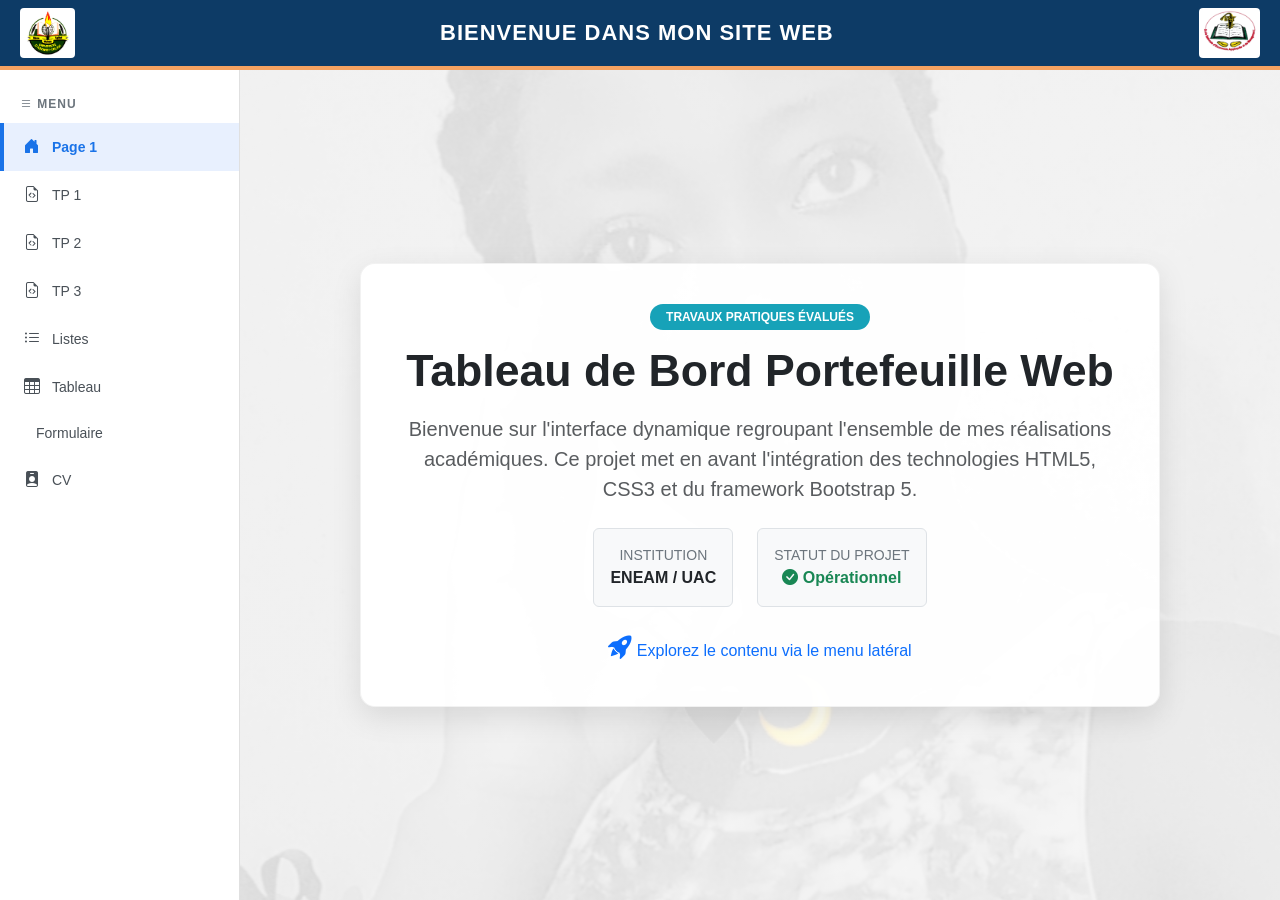
<file: index.html>
<!DOCTYPE html>
<html lang="fr">
<head>
    <meta charset="UTF-8">
    <meta name="viewport" content="width=device-width, initial-scale=1.0">
    <title>Mon Portail Web - UAC / ENEAM</title>
    <link href="https://cdn.jsdelivr.net/npm/bootstrap@5.3.0/dist/css/bootstrap.min.css" rel="stylesheet">
    <link href="https://cdn.jsdelivr.net/npm/bootstrap-icons@1.10.0/font/bootstrap-icons.css" rel="stylesheet">
    <style>
        body {
            background-color: #f4f6f9;
            font-family: 'Segoe UI', Tahoma, Geneva, Verdana, sans-serif;
            overflow: hidden; /* Évite le double défilement de la page */
            height: 100vh;
        }

        /* Barre supérieure (Header) */
        .top-header {
            background-color: #0d3b66; /* Bleu foncé de l'ENEAM/UAC */
            color: white;
            padding: 10px 20px;
            border-bottom: 4px solid #f4a261; /* Ligne orange d'accentuation */
            height: 70px;
        }
        .top-header h1 {
            font-size: 22px;
            font-weight: bold;
            letter-spacing: 1px;
            margin: 0;
            text-transform: uppercase;
        }
        .logo-img {
            height: 50px;
            width: auto;
            object-fit: contain;
            background-color: white;
            padding: 2px;
            border-radius: 4px;
        }

        /* Disposition principale */
        .main-container {
            height: calc(100vh - 70px);
        }

        /* Barre latérale (Sidebar Menu) */
        .sidebar {
            background-color: #ffffff;
            border-right: 1px solid #e0e0e0;
            height: 100%;
            padding-top: 15px;
            width: 240px;
            flex-shrink: 0;
            overflow-y: auto;
        }
        .menu-title {
            font-size: 12px;
            font-weight: bold;
            color: #6c757d;
            padding: 10px 20px;
            text-transform: uppercase;
            letter-spacing: 1px;
        }
        .nav-link-custom {
            display: flex;
            align-items: center;
            padding: 12px 20px;
            color: #495057;
            text-decoration: none;
            font-size: 14px;
            font-weight: 500;
            transition: all 0.2s ease;
            border-left: 4px solid transparent;
        }
        .nav-link-custom:hover {
            background-color: #f8f9fa;
            color: #0d3b66;
        }
        .nav-link-custom.active-menu {
            background-color: #e8f0fe;
            color: #1a73e8;
            border-left: 4px solid #1a73e8;
            font-weight: bold;
        }
        .nav-link-custom i {
            margin-right: 12px;
            font-size: 16px;
        }

        /* Zone de contenu principal */
        .content-area {
            flex-grow: 1;
            height: 100%;
            background-color: #f8f9fa;
            position: relative;
        }

        /* Cadre iFrame pour charger les pages HTML externes */
        .content-iframe {
            width: 100%;
            height: 100%;
            border: none;
            display: block;
        }
    </style>
</head>
<body>

    <div class="top-header d-flex justify-content-between align-items-center">
        <img src="UAC.png" alt="Logo UAC" class="logo-img">
        
        <h1 class="text-center flex-grow-1">Bienvenue dans mon site web</h1>
        
        <img src="ENEAM.png" alt="Logo ENEAM" class="logo-img">
    </div>

    <div class="d-flex main-container">
        
        <div class="sidebar">
            <div class="menu-title"><i class="bi bi-list"></i> Menu</div>
            
            <a href="accueil.html" target="contentFrame" class="nav-link-custom active-menu" onclick="changeActive(this)">
                <i class="bi bi-house-door-fill"></i> Page 1
            </a>
            <a href="TD1.html" target="contentFrame" class="nav-link-custom" onclick="changeActive(this)">
                <i class="bi bi-file-earmark-code"></i> TP 1
            </a>
            <a href="TD2.html" target="contentFrame" class="nav-link-custom" onclick="changeActive(this)">
                <i class="bi bi-file-earmark-code"></i> TP 2
            </a>
            <a href="TD3.html" target="contentFrame" class="nav-link-custom" onclick="changeActive(this)">
                <i class="bi bi-file-earmark-code"></i> TP 3
            </a>
            <a href="Liste .html" target="contentFrame" class="nav-link-custom" onclick="changeActive(this)">
                <i class="bi bi-list-ul"></i> Listes
            </a>
            <a href="Tableau 1 .html" target="contentFrame" class="nav-link-custom" onclick="changeActive(this)">
                <i class="bi bi-table"></i> Tableau
            </a>
            <a href="Formulaire .html" target="contentFrame" class="nav-link-custom" onclick="changeActive(this)">
                <i class="bi bi-wpforms"></i> Formulaire
            </a>
            <a href="CV.html" target="contentFrame" class="nav-link-custom" onclick="changeActive(this)">
                <i class="bi bi-person-badge-fill"></i> CV
            </a>
        </div>

        <div class="content-area">
            <iframe src="accueil.html" name="contentFrame" class="content-iframe"></iframe>
        </div>

    </div>

    <script>
        function changeActive(element) {
            // Supprimer la classe active de tous les liens
            const links = document.querySelectorAll('.nav-link-custom');
            links.forEach(link => link.classList.remove('active-menu'));
            
            // Ajouter la classe active sur le lien cliqué
            element.classList.add('active-menu');
        }
    </script>

    <script src="https://cdn.jsdelivr.net/npm/bootstrap@5.3.0/dist/js/bootstrap.bundle.min.js"></script>
</body>
</html>
</file>
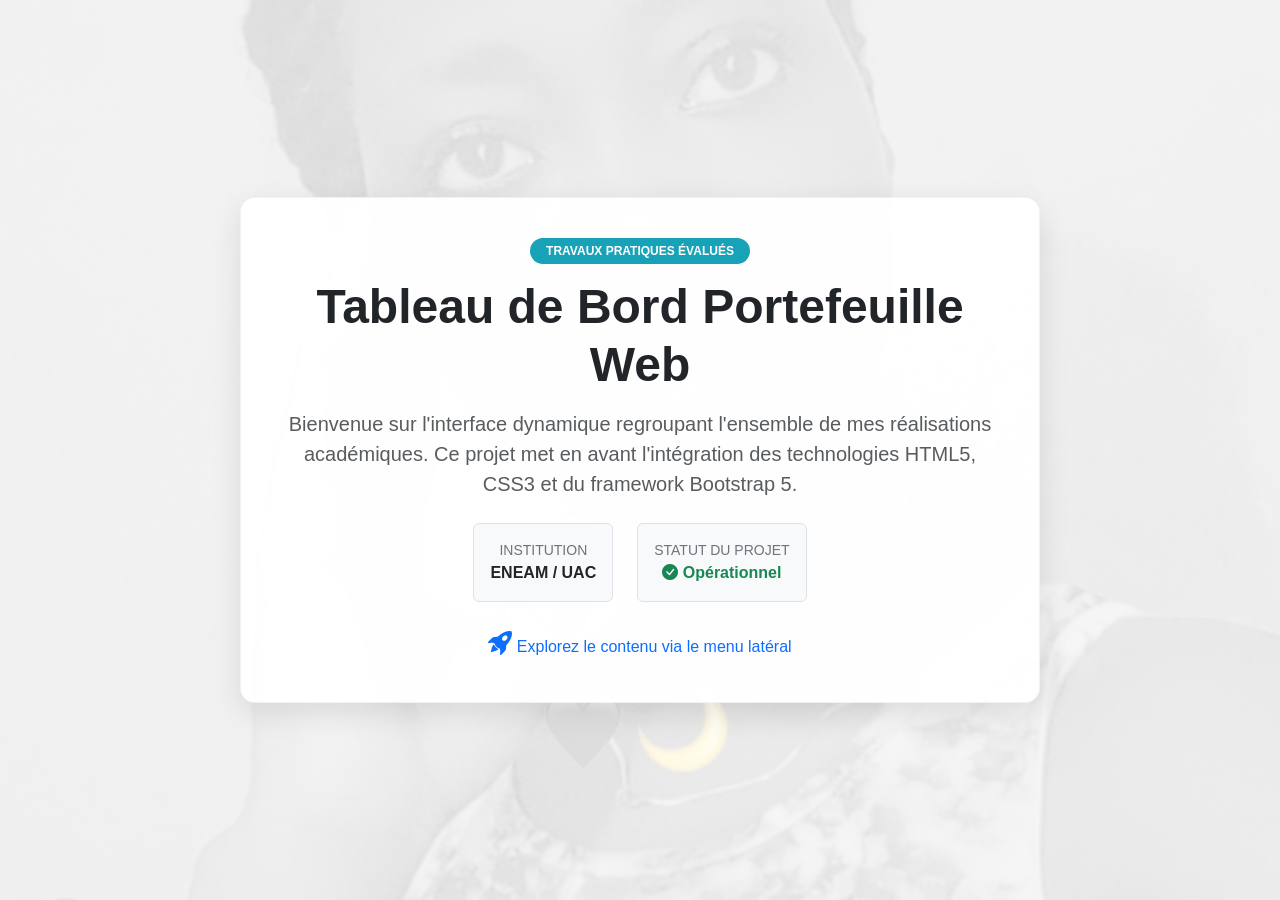
<file: accueil.html>
<!DOCTYPE html>
<html lang="fr">
<head>
    <meta charset="UTF-8">
    <meta name="viewport" content="width=device-width, initial-scale=1.0">
    <title>Tableau de Bord</title>
    <link href="https://cdn.jsdelivr.net/npm/bootstrap@5.3.0/dist/css/bootstrap.min.css" rel="stylesheet">
    <link href="https://cdn.jsdelivr.net/npm/bootstrap-icons@1.10.0/font/bootstrap-icons.css" rel="stylesheet">
    <style>
        body, html {
            height: 100%;
            margin: 0;
            font-family: 'Segoe UI', sans-serif;
        }
        /* Configuration de votre photo en fond d'écran avec opacité / overlay */
        .bg-dashboard {
            background-image: linear-gradient(rgba(255, 255, 255, 0.85), rgba(255, 255, 255, 0.85)), url('ma-photo.jpg');
            background-size: cover;
            background-position: center;
            background-repeat: no-repeat;
            height: 100%;
            display: flex;
            align-items: center;
            justify-content: center;
            padding: 20px;
        }
        .card-custom {
            background: rgba(255, 255, 255, 0.95);
            border-radius: 15px;
            box-shadow: 0 10px 30px rgba(0,0,0,0.1);
            padding: 40px;
            max-width: 800px;
            width: 100%;
            text-center: center;
            border: 1px solid rgba(0,0,0,0.05);
        }
        .badge-eval {
            background-color: #17a2b8;
            color: white;
            font-size: 12px;
            padding: 6px 16px;
            border-radius: 20px;
            text-transform: uppercase;
            font-weight: bold;
        }
    </style>
</head>
<body>

    <div class="bg-dashboard">
        <div class="card-custom text-center">
            <div class="mb-3">
                <span class="badge-eval">Travaux Pratiques Évalués</span>
            </div>
            
            <h1 class="display-5 fw-bold text-dark mb-3">Tableau de Bord Portefeuille Web</h1>
            
            <p class="lead text-muted mb-4">
                Bienvenue sur l'interface dynamique regroupant l'ensemble de mes réalisations académiques. 
                Ce projet met en avant l'intégration des technologies HTML5, CSS3 et du framework Bootstrap 5.
            </p>
            
            <div class="d-flex justify-content-center gap-4 mb-4">
                <div class="p-3 border rounded bg-light">
                    <small class="text-secondary d-block">INSTITUTION</small>
                    <strong class="text-dark">ENEAM / UAC</strong>
                </div>
                <div class="p-3 border rounded bg-light">
                    <small class="text-secondary d-block">STATUT DU PROJET</small>
                    <strong class="text-success"><i class="bi bi-check-circle-fill"></i> Opérationnel</strong>
                </div>
            </div>
            
            <div class="text-primary mt-3">
                <i class="bi bi-rocket-takeoff-fill fs-4"></i> Explorez le contenu via le menu latéral
            </div>
        </div>
    </div>

</body>
</html>
</file>
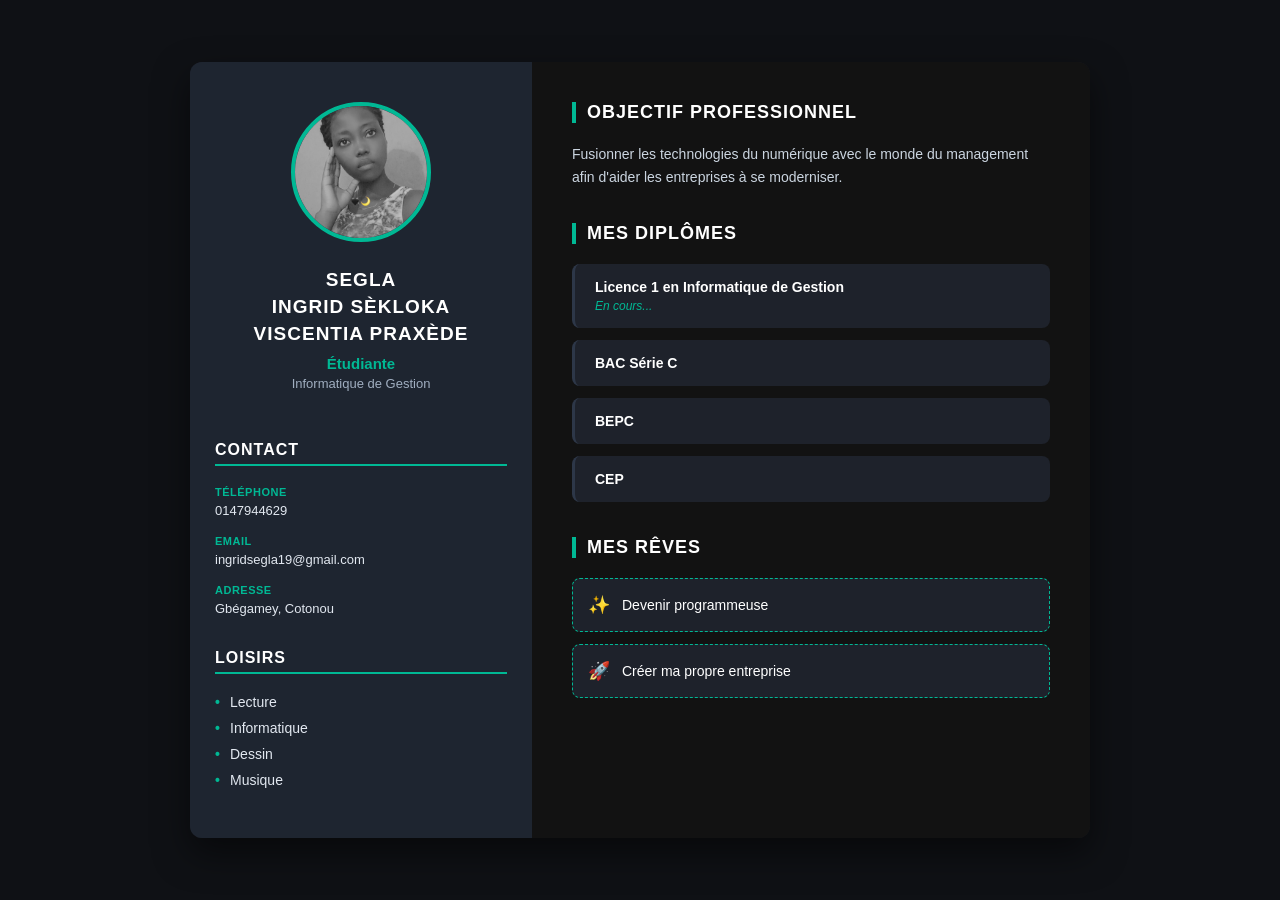
<file: CV.html>
<!DOCTYPE html>
<html lang="fr">
<head>
    <meta charset="UTF-8">
    <meta name="viewport" content="width=device-width, initial-scale=1.0">
    <title>Curriculum Vitae - SEGLA Ingrid</title>
    <style>
        * {
            margin: 0;
            padding: 0;
            box-sizing: border-box;
            font-family: 'Segoe UI', Tahoma, Geneva, Verdana, sans-serif;
        }

        body {
            background-color: #0f1115;
            color: #ffffff;
            display: flex;
            justify-content: center;
            align-items: center;
            min-height: 100vh;
            padding: 20px;
        }

        /* Conteneur principal */
        .cv-container {
            background-color: #161920;
            width: 100%;
            max-width: 900px;
            display: flex;
            box-shadow: 0 15px 35px rgba(0,0,0,0.5);
            border-radius: 12px;
            overflow: hidden;
        }

        /* --- BARRE LATÉRALE --- */
        .sidebar {
            background-color: #1e2530;
            color: #ffffff;
            width: 38%;
            padding: 40px 25px;
            display: flex;
            flex-direction: column;
            align-items: center;
        }

        /* Conteneur de la photo corrigé */
        .profile-img-container {
            width: 140px;
            height: 140px;
            border-radius: 50%;
            border: 4px solid #00b894;
            overflow: hidden;
            margin-bottom: 25px;
            background-color: #2c3545;
            display: flex;
            justify-content: center;
            align-items: center;
        }

        .profile-img-container img {
            width: 100%;
            height: 100%;
            object-fit: cover;
            display: block;
        }

        .name {
            font-size: 19px;
            font-weight: bold;
            text-align: center;
            letter-spacing: 1px;
            line-height: 1.4;
            text-transform: uppercase;
        }

        .title {
            color: #00b894;
            font-size: 15px;
            margin-top: 8px;
            font-weight: 600;
        }

        .filiere {
            font-size: 13px;
            color: #a0aec0;
            margin-top: 4px;
            text-align: center;
            margin-bottom: 35px;
        }

        .section-sidebar-title {
            width: 100%;
            font-size: 16px;
            text-transform: uppercase;
            letter-spacing: 1px;
            border-bottom: 2px solid #00b894;
            padding-bottom: 5px;
            margin-bottom: 20px;
            margin-top: 15px;
        }

        .contact-info {
            width: 100%;
            font-size: 13px;
            margin-bottom: 15px;
        }

        .contact-info strong {
            color: #00b894;
            display: block;
            margin-bottom: 4px;
            text-transform: uppercase;
            font-size: 11px;
            letter-spacing: 0.5px;
        }

        .contact-info p {
            color: #e2e8f0;
            word-wrap: break-word;
            line-height: 1.4;
        }

        .hobbies-list {
            width: 100%;
            list-style: none;
        }

        .hobbies-list li {
            margin-bottom: 10px;
            font-size: 14px;
            color: #e2e8f0;
            padding-left: 15px;
            position: relative;
        }

        .hobbies-list li::before {
            content: "•";
            color: #00b894;
            position: absolute;
            left: 0;
            font-weight: bold;
        }

        /* --- CONTENU PRINCIPAL --- */
        .main-content {
            background-color: #121212;
            width: 62%;
            padding: 40px;
        }

        .main-section {
            margin-bottom: 35px;
        }

        .section-main-title {
            font-size: 18px;
            color: #ffffff;
            position: relative;
            padding-left: 15px;
            margin-bottom: 20px;
            text-transform: uppercase;
            letter-spacing: 1px;
        }

        .section-main-title::before {
            content: "";
            position: absolute;
            left: 0;
            top: 0;
            height: 100%;
            width: 4px;
            background-color: #00b894;
        }

        .objective-text {
            color: #cbd5e0;
            line-height: 1.6;
            font-size: 14px;
        }

        /* Cartes de diplômes */
        .diploma-card {
            background-color: #1e222b;
            padding: 15px 20px;
            border-radius: 8px;
            margin-bottom: 12px;
            border-left: 3px solid #2d3748;
        }

        .diploma-title {
            font-size: 14px;
            font-weight: 600;
            color: #ffffff;
        }

        .diploma-status {
            color: #00b894;
            font-size: 12px;
            margin-top: 4px;
            font-style: italic;
        }

        /* Section Rêves */
        .dream-container {
            display: flex;
            flex-direction: column;
            gap: 12px;
        }

        .dream-card {
            background-color: #1e222b;
            padding: 15px;
            border-radius: 8px;
            border: 1px dashed #00b894;
            display: flex;
            align-items: center;
            gap: 12px;
        }

        .dream-icon {
            font-size: 18px;
        }

        .dream-text {
            color: #ffffff;
            font-size: 14px;
            font-weight: 500;
        }

        /* --- MODE TÉLÉPHONE (Responsive) --- */
        @media (max-width: 680px) {
            .cv-container {
                flex-direction: column;
            }
            .sidebar, .main-content {
                width: 100%;
            }
            .sidebar {
                padding: 30px 20px;
            }
            .main-content {
                padding: 30px 20px;
            }
        }
    </style>
</head>
<body>

    <div class="cv-container">
        
        <aside class="sidebar">
            <div class="profile-img-container">
                <img src="ma-photo.jpg" alt="Photo Ingrid">
            </div>

            <h1 class="name">SEGLA <br> Ingrid Sèkloka <br> Viscentia Praxède</h1>
            <div class="title">Étudiante</div>
            <div class="filiere">Informatique de Gestion</div>

            <h2 class="section-sidebar-title">Contact</h2>
            
            <div class="contact-info">
                <strong>Téléphone</strong>
                <p>0147944629</p>
            </div>

            <div class="contact-info">
                <strong>Email</strong>
                <p>ingridsegla19@gmail.com</p>
            </div>

            <div class="contact-info">
                <strong>Adresse</strong>
                <p>Gbégamey, Cotonou</p>
            </div>

            <h2 class="section-sidebar-title">Loisirs</h2>
            <ul class="hobbies-list">
                <li>Lecture</li>
                <li>Informatique</li>
                <li>Dessin</li>
                <li>Musique</li>
            </ul>
        </aside>

        <main class="main-content">
            
            <section class="main-section">
                <h2 class="section-main-title">Objectif Professionnel</h2>
                <p class="objective-text">
                    Fusionner les technologies du numérique avec le monde du management afin d'aider les entreprises à se moderniser.
                </p>
            </section>

            <section class="main-section">
                <h2 class="section-main-title">Mes Diplômes</h2>
                
                <div class="diploma-card">
                    <div class="diploma-title">Licence 1 en Informatique de Gestion</div>
                    <div class="diploma-status">En cours...</div>
                </div>

                <div class="diploma-card">
                    <div class="diploma-title">BAC Série C</div>
                </div>

                <div class="diploma-card">
                    <div class="diploma-title">BEPC</div>
                </div>

                <div class="diploma-card">
                    <div class="diploma-title">CEP</div>
                </div>
            </section>

            <section class="main-section">
                <h2 class="section-main-title">Mes Rêves</h2>
                <div class="dream-container">
                    <div class="dream-card">
                        <span class="dream-icon">✨</span>
                        <div class="dream-text">Devenir programmeuse</div>
                    </div>
                    <div class="dream-card">
                        <span class="dream-icon">🚀</span>
                        <div class="dream-text">Créer ma propre entreprise</div>
                    </div>
                </div>
            </section>

        </main>

    </div>

</body>
</html>
</file>
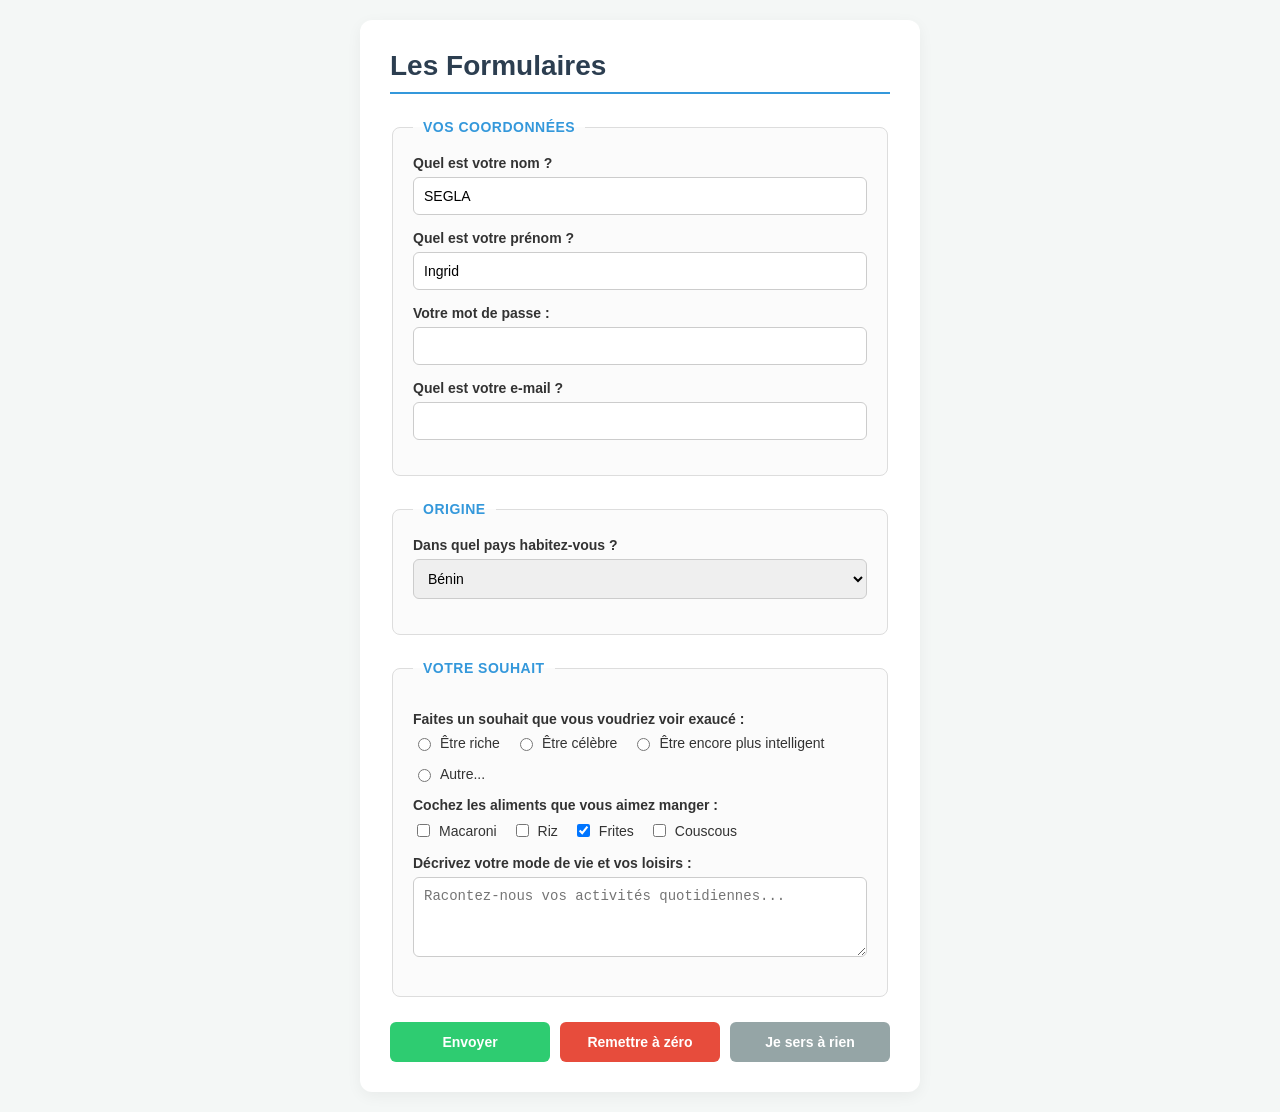
<file: Formulaire .html>
<!DOCTYPE html>
<html lang="fr">
<head>
    <meta charset="UTF-8">
    <meta name="viewport" content="width=device-width, initial-scale=1.0">
    <title>Les Formulaires</title>
    <style>
        /* Styles Généraux */
        body {
            font-family: 'Segoe UI', Tahoma, Geneva, Verdana, sans-serif;
            background-color: #f4f7f6;
            color: #333;
            display: flex;
            justify-content: center;
            align-items: center;
            padding: 20px;
            margin: 0;
        }

        .form-container {
            background-color: #ffffff;
            width: 100%;
            max-width: 500px;
            padding: 30px;
            border-radius: 12px;
            box-shadow: 0 4px 15px rgba(0, 0, 0, 0.05);
        }

        h1 {
            font-size: 28px;
            color: #2c3e50;
            margin-top: 0;
            margin-bottom: 25px;
            border-bottom: 2px solid #3498db;
            padding-bottom: 10px;
        }

        /* Groupes de champs (Fieldset) */
        fieldset {
            border: 1px solid #ddd;
            border-radius: 8px;
            padding: 20px;
            margin-bottom: 25px;
            background-color: #fbfbfb;
        }

        legend {
            font-weight: bold;
            color: #3498db;
            padding: 0 10px;
            font-size: 14px;
            text-transform: uppercase;
            letter-spacing: 0.5px;
        }

        /* Éléments de formulaire individuels */
        .form-group {
            margin-bottom: 15px;
        }

        label {
            display: block;
            margin-bottom: 6px;
            font-size: 14px;
            font-weight: 600;
        }

        /* Champs de texte, mot de passe, email et select */
        input[type="text"],
        input[type="password"],
        input[type="email"],
        select,
        textarea {
            width: 100%;
            padding: 10px;
            border: 1px solid #ccc;
            border-radius: 6px;
            box-sizing: border-box;
            font-size: 14px;
            transition: border-color 0.3s, box-shadow 0.3s;
        }

        input[type="text"]:focus,
        input[type="password"]:focus,
        input[type="email"]:focus,
        select:focus,
        textarea:focus {
            border-color: #3498db;
            box-shadow: 0 0 5px rgba(52, 152, 219, 0.3);
            outline: none;
        }

        /* Boutons Radio et Checkboxes */
        .radio-group, .checkbox-group {
            margin: 15px 0;
        }

        .radio-group p, .checkbox-group p {
            margin-bottom: 8px;
            font-weight: 600;
            font-size: 14px;
        }

        .options-inline {
            display: flex;
            flex-wrap: wrap;
            gap: 15px;
            align-items: center;
        }

        .options-inline label {
            display: flex;
            align-items: center;
            gap: 6px;
            font-weight: normal;
            cursor: pointer;
            margin: 0;
        }

        textarea {
            resize: vertical;
            min-height: 80px;
        }

        /* Zone des Boutons */
        .button-group {
            display: flex;
            gap: 10px;
            margin-top: 20px;
        }

        button {
            flex: 1;
            padding: 12px;
            border: none;
            border-radius: 6px;
            font-size: 14px;
            font-weight: bold;
            cursor: pointer;
            transition: background-color 0.2s, transform 0.1s;
        }

        button:active {
            transform: scale(0.98);
        }

        .btn-submit {
            background-color: #2ecc71;
            color: white;
        }

        .btn-submit:hover {
            background-color: #27ae60;
        }

        .btn-reset {
            background-color: #e74c3c;
            color: white;
        }

        .btn-reset:hover {
            background-color: #c0392b;
        }

        .btn-useless {
            background-color: #95a5a6;
            color: white;
        }

        .btn-useless:hover {
            background-color: #7f8c8d;
        }
    </style>
</head>
<body>

<div class="form-container">
    <h1>Les Formulaires</h1>

    <form>
        <fieldset>
            <legend>Vos coordonnées</legend>
            
            <div class="form-group">
                <label for="nom">Quel est votre nom ?</label>
                <input type="text" id="nom" name="nom" value="SEGLA">
            </div>

            <div class="form-group">
                <label for="prenom">Quel est votre prénom ?</label>
                <input type="text" id="prenom" name="prenom" value="Ingrid">
            </div>

            <div class="form-group">
                <label for="mdp">Votre mot de passe :</label>
                <input type="password" id="mdp" name="mdp">
            </div>

            <div class="form-group">
                <label for="email">Quel est votre e-mail ?</label>
                <input type="email" id="email" name="email">
            </div>
        </fieldset>

        <fieldset>
            <legend>Origine</legend>
            <div class="form-group">
                <label for="pays">Dans quel pays habitez-vous ?</label>
                <select id="pays" name="pays">
                    <option value="benin" selected>Bénin</option>
                    <option value="nigeria">Nigeria</option>
                    <option value="togo">Togo</option>
                    <option value="niger">Niger</option>
                    <option value="cote_ivoire">Côte d'Ivoire</option>
                    <option value="burkina_faso">Burkina Faso</option>
                    <option value="senegal">Sénégal</option>
                    <option value="ghana">Ghana</option>
                    <option value="cameroun">Cameroun</option>
                    <option value="mali">Mali</option>
                </select>
            </div>
        </fieldset>

        <fieldset>
            <legend>Votre souhait</legend>
            
            <div class="radio-group">
                <p>Faites un souhait que vous voudriez voir exaucé :</p>
                <div class="options-inline">
                    <label><input type="radio" name="souhait" value="riche"> Être riche</label>
                    <label><input type="radio" name="souhait" value="celebre"> Être célèbre</label>
                    <label><input type="radio" name="souhait" value="intelligent"> Être encore plus intelligent</label>
                    <label><input type="radio" name="souhait" value="autre"> Autre...</label>
                </div>
            </div>

            <div class="checkbox-group">
                <p>Cochez les aliments que vous aimez manger :</p>
                <div class="options-inline">
                    <label><input type="checkbox" name="aliments" value="macaroni"> Macaroni</label>
                    <label><input type="checkbox" name="aliments" value="riz"> Riz</label>
                    <label><input type="checkbox" name="aliments" value="frites" checked> Frites</label>
                    <label><input type="checkbox" name="aliments" value="couscous"> Couscous</label>
                </div>
            </div>

            <div class="form-group">
                <label for="lifestyle">Décrivez votre mode de vie et vos loisirs :</label>
                <textarea id="lifestyle" name="lifestyle" placeholder="Racontez-nous vos activités quotidiennes..."></textarea>
            </div>
        </fieldset>

        <div class="button-group">
            <button type="submit" class="btn-submit">Envoyer</button>
            <button type="reset" class="btn-reset">Remettre à zéro</button>
            <button type="button" class="btn-useless" onclick="alert('Je ne sers vraiment à rien !')">Je sers à rien</button>
        </div>
    </form>
</div>

</body>
</html>
</file>
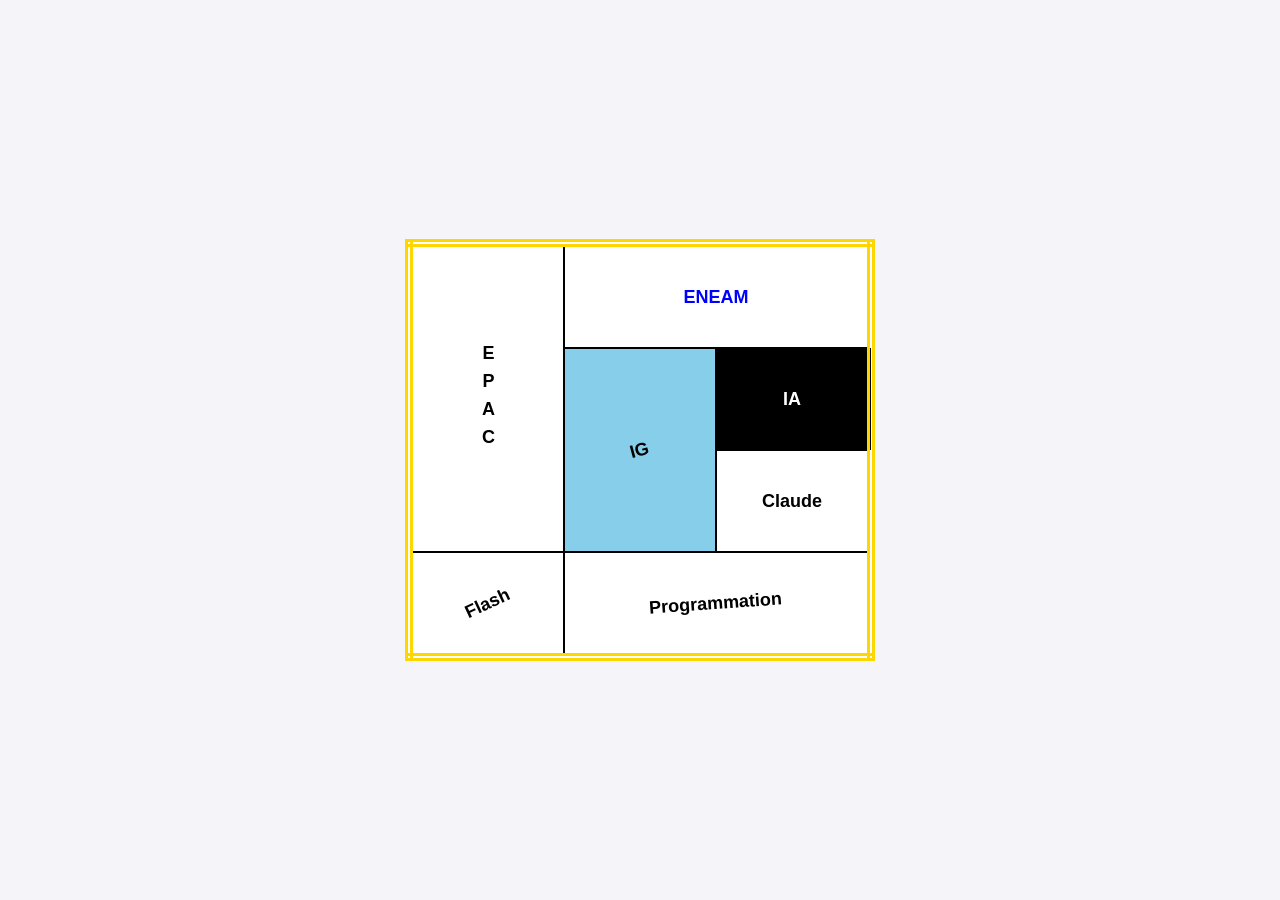
<file: Tableau 1 .html>
<!DOCTYPE html>
<html lang="fr">
<head>
    <meta charset="UTF-8">
    <title>Mon TP Tableau - V2 Sans le trait</title>
    <style>
        /* Style général de la page */
        body {
            font-family: Arial, sans-serif;
            background-color: #f4f4f9;
            display: flex;
            justify-content: center;
            align-items: center;
            height: 100vh;
            margin: 0;
        }

        /* --- STYLE DU TABLEAU --- */
        .mon-tableau {
            border-collapse: collapse; 
            
            /* BORDURES EXTÉRIEURES : Doubles, épaisses et jaunes */
            border: 8px double #FFD700; 
            
            text-align: center;
            font-weight: bold;
            font-size: 18px;
            background-color: #ffffff;
        }

        /* Style de toutes les cellules */
        .mon-tableau td {
            border: 2px solid #000000; /* Bordures intérieures simples et noires */
            padding: 15px;
            width: 120px;
            height: 70px;
            vertical-align: middle;
        }

        /* 1. ENEAM en bleu (prend 2 colonnes de large) */
        .case-eneam {
            color: #0000FF;
        }

        /* 2. EPAC aligné verticalement (Prend désormais 3 lignes pour monter tout en haut !) */
        .case-epac {
            writing-mode: vertical-lr; /* Écrit de haut en bas */
            text-orientation: upright;  /* Garde les lettres droites */
            letter-spacing: 8px;
            width: 50px !important;
        }

        /* 3. IG oblique avec un fond bleu ciel (prend 2 lignes de haut) */
        .case-ig {
            background-color: #87CEEB; 
        }
        .case-ig span {
            display: inline-block;
            transform: rotate(-15deg); 
        }

        /* 4. IA clignote (Fond noir et texte blanc) */
        .case-ia {
            background-color: #000000;
            color: #FFFFFF;
            animation: effetClignotant 1s infinite alternate;
        }
        @keyframes effetClignotant {
            0% { opacity: 0.3; }
            100% { opacity: 1; }
        }

        /* Case Claude */
        .case-claude {
            color: #000000;
        }

        /* 5. Flash oblique */
        .case-flash span {
            display: inline-block;
            transform: rotate(-25deg); 
        }

        /* 6. Programmation oblique (prend 2 colonnes) */
        .case-programmation span {
            display: inline-block;
            transform: rotate(-4deg); 
        }
    </style>
</head>
<body>

    <table class="mon-tableau">
        <tr>
            <td rowspan="3" class="case-epac">EPAC</td>
            <td colspan="2" class="case-eneam">ENEAM</td>
        </tr>
        
        <tr>
            <td rowspan="2" class="case-ig"><span>IG</span></td>
            <td class="case-ia">IA</td>
        </tr>
        
        <tr>
            <td class="case-claude">Claude</td>
        </tr>
        
        <tr>
            <td class="case-flash"><span>Flash</span></td>
            <td colspan="2" class="case-programmation"><span>Programmation</span></td>
        </tr>
    </table>

</body>
</html>
</file>
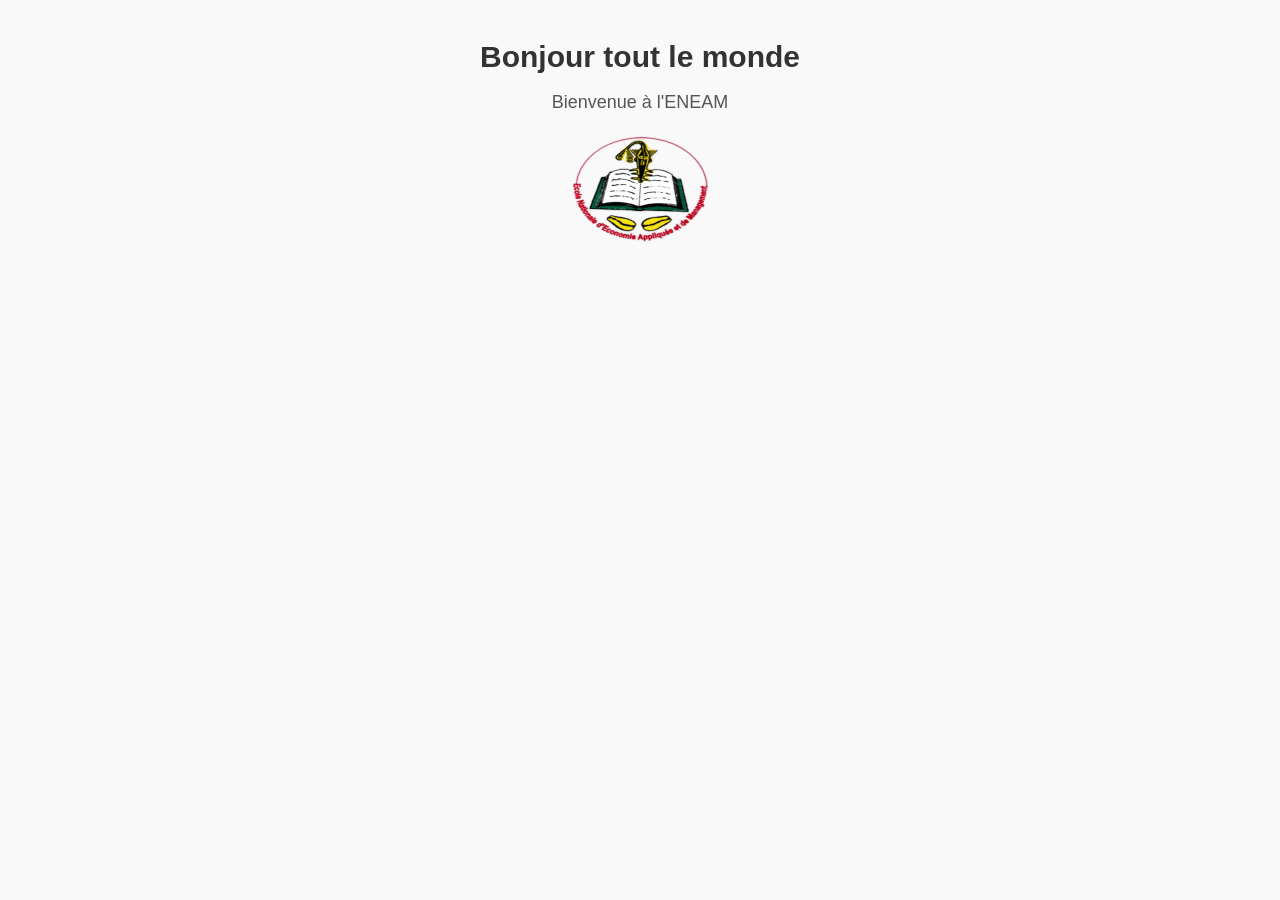
<file: TD1.html>
<!DOCTYPE html PUBLIC "-//W3C//DTD XHTML 1.0 Strict//EN" "http://www.w3.org/TR/xhtml1/DTD/xhtml1-strict.dtd">
<html xmlns="http://www.w3.org/1999/xhtml" xml:lang="fr" lang="fr">
<head>
    <meta http-equiv="Content-Type" content="text/html; charset=utf-8" />
    <title>Mon Site Web - Ingrid SEGLA</title>
    <style>
        body {
            font-family: Arial, sans-serif;
            margin: 0;
            padding: 20px;
            background-color: #f9f9f9;
            color: #333;
            text-align: center;
        }

        .clignotant {
            font-size: 30px;
            font-weight: bold;
            margin-bottom: 5px;
            animation: blink-color 1s infinite;
        }

        @keyframes blink-color {
            0% { color: blue; }
            50% { color: red; }
            100% { color: blue; }
        }

        .subtitle {
            font-size: 18px;
            color: #555;
            margin-bottom: 20px;
        }

        .logo-centré {
            width: 150px;
            height: auto;
            margin-bottom: 30px;
        }

        .content-left {
            text-align: left;
            margin-top: 50px;
            border-top: 2px solid #ccc;
            padding-top: 20px;
        }
        
        .profile-pic {
            width: 150px;
            display: block;
            margin: 10px 0;
        }

        #corbeau-renard-section {
            display: none;
            background: #f0f0f0;
            padding: 15px;
            margin-top: 20px;
        }

        #corbeau-renard-section:target {
            display: block;
        }

        .loisirs-p {
            text-align: justify;
            line-height: 1.6;
        }
    </style>
</head>
<body>

    <div>
        <h1 class="clignotant">Bonjour tout le monde</h1>
        <p class="subtitle">Bienvenue à l'ENEAM</p>
        <img src="ENEAM.png" alt="Logo ENEAM" class="logo-centré" />
                </p>
        
        
    </div>

</body>
</html>
</file>
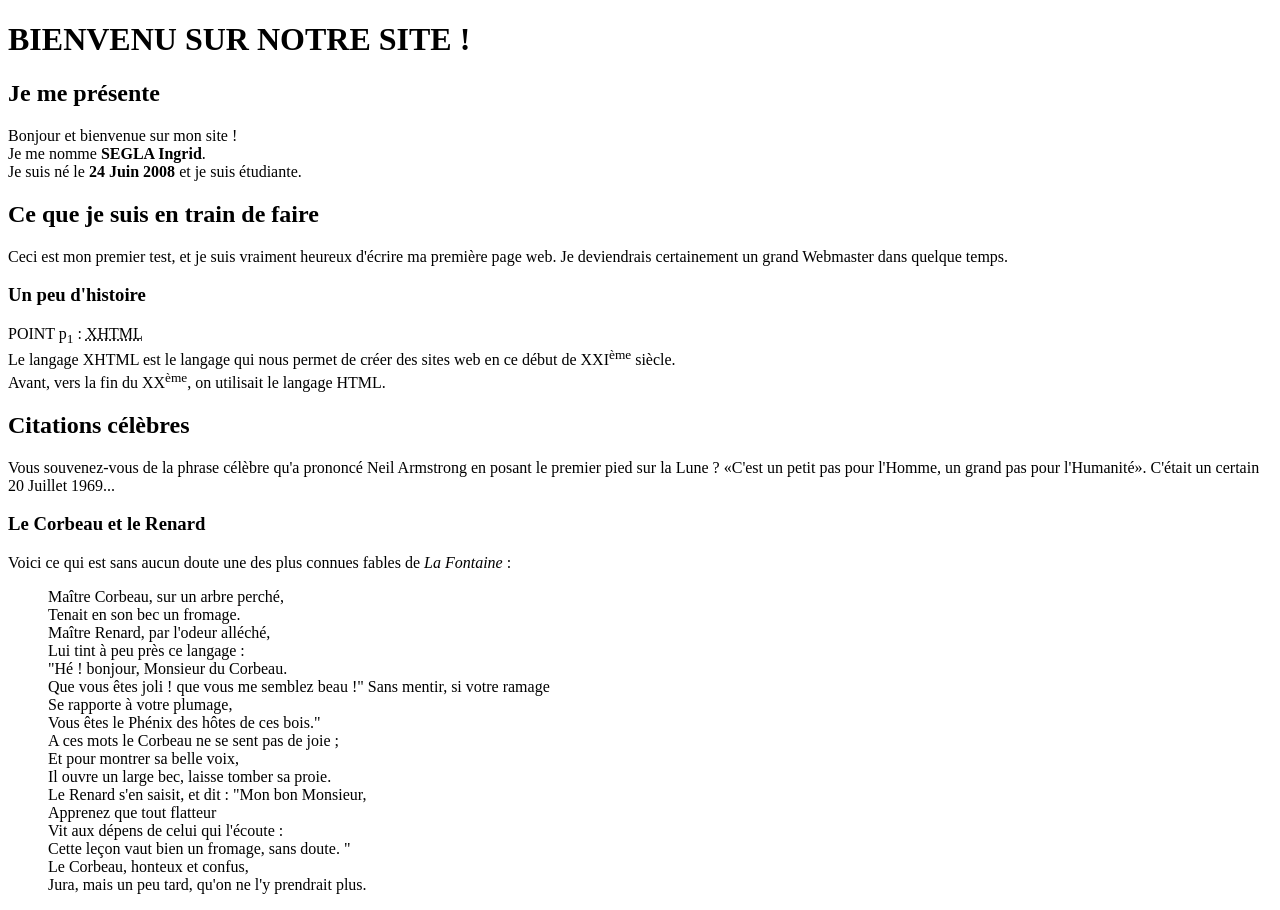
<file: TD2.html>
<!DOCTYPE html PUBLIC "-//W3C//DTD XHTML 1.0 Strict//EN" "http://www.w3.org/TR/xhtml1/DTD/xhtml1-strict.dtd">
<html xmlns="http://www.w3.org/1999/xhtml" xml:lang="fr" lang="fr">
<head>
    <meta http-equiv="Content-Type" content="text/html; charset=utf-8" />
    <title>Mon TP XHTML</title>
</head>
<body>

    <h1>BIENVENU SUR NOTRE SITE !</h1>
    
    <h2>Je me présente</h2>
    <p>
        Bonjour et bienvenue sur mon site !<br /> 
        Je me nomme <strong>SEGLA Ingrid</strong>.<br />
        Je suis né le <strong>24 Juin 2008</strong> et je suis étudiante.
    </p>

    <h2>Ce que je suis en train de faire</h2>
    <p>
        Ceci est mon premier test, et je suis vraiment heureux d'écrire ma première page web. 
        Je deviendrais certainement un grand Webmaster dans quelque temps.
    </p>

    <h3>Un peu d'histoire</h3>
    <p>
        POINT p<sub>1</sub> : <acronym title="eXtensible HyperText Markup Language">XHTML</acronym> <br />
        Le langage XHTML est le langage qui nous permet de créer des sites web en ce début de XXI<sup>ème</sup> siècle.<br />
        Avant, vers la fin du XX<sup>ème</sup>, on utilisait le langage HTML.
    </p>

    <h2>Citations célèbres</h2>
    <p>
        Vous souvenez-vous de la phrase célèbre qu'a prononcé Neil Armstrong en posant le premier pied sur la Lune ? 
        <q>C'est un petit pas pour l'Homme, un grand pas pour l'Humanité</q>. C'était un certain 20 Juillet 1969...
    </p>

    <h3>Le Corbeau et le Renard</h3>
    <p>Voici ce qui est sans aucun doute une des plus connues fables de <em>La Fontaine</em> :</p>
    
    <blockquote>
        <p>
            Maître Corbeau, sur un arbre perché,<br />
            Tenait en son bec un fromage.<br />
            Maître Renard, par l'odeur alléché,<br />
            Lui tint à peu près ce langage :<br />
            "Hé ! bonjour, Monsieur du Corbeau.<br />
            Que vous êtes joli ! que vous me semblez beau !" Sans mentir, si votre ramage<br />
            Se rapporte à votre plumage,<br />
            Vous êtes le Phénix des hôtes de ces bois."<br />
            A ces mots le Corbeau ne se sent pas de joie ;<br />
            Et pour montrer sa belle voix,<br />
            Il ouvre un large bec, laisse tomber sa proie.<br />
            Le Renard s'en saisit, et dit : "Mon bon Monsieur,<br />
            Apprenez que tout flatteur<br />
            Vit aux dépens de celui qui l'écoute :<br />
            Cette leçon vaut bien un fromage, sans doute. "<br />
            Le Corbeau, honteux et confus,<br />
            Jura, mais un peu tard, qu'on ne l'y prendrait plus.
        </p>
    </blockquote>

</body>
</html>
</file>
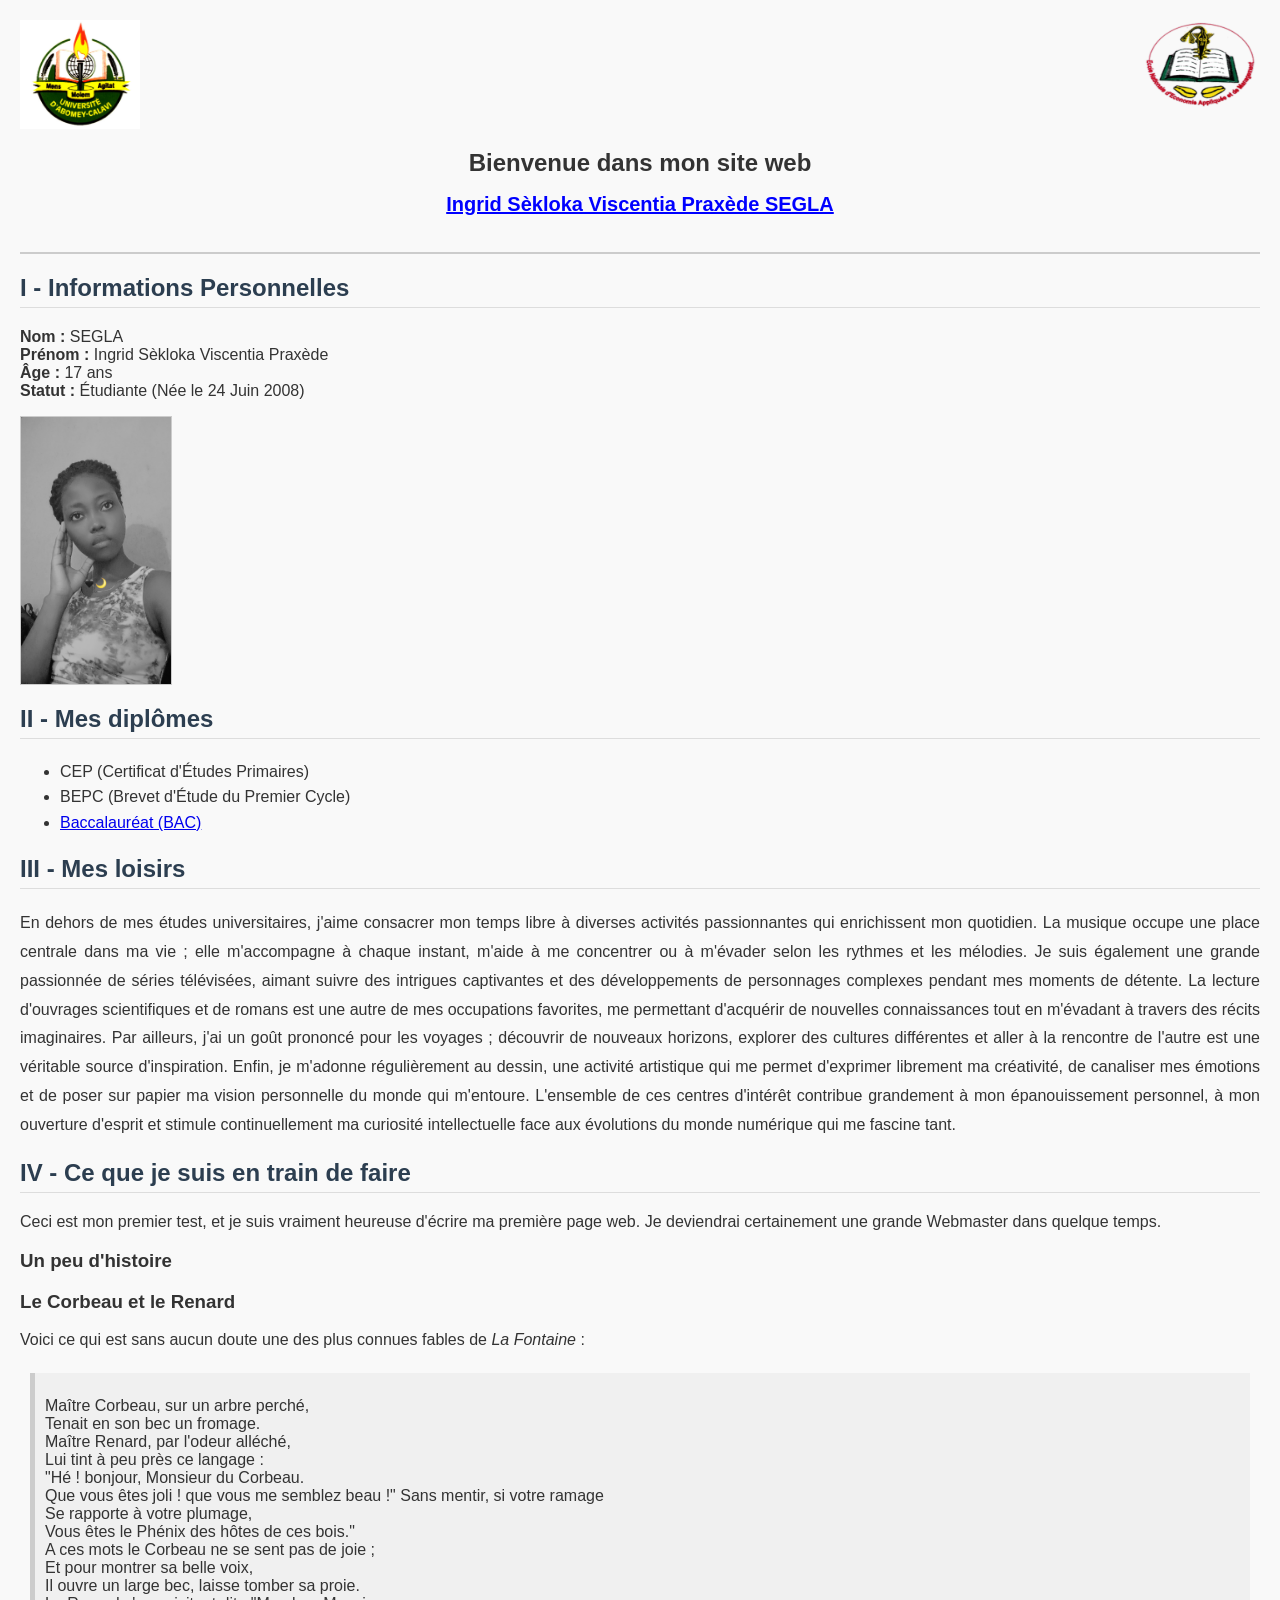
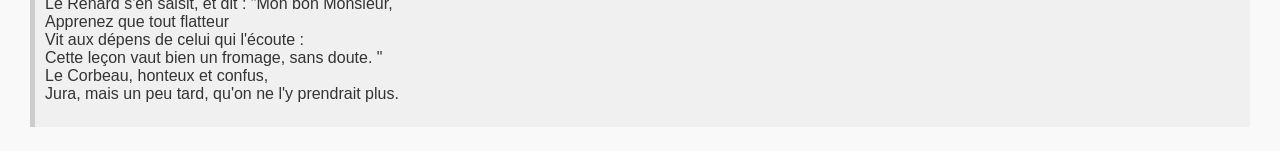
<file: TD3.html>
<!DOCTYPE html>
<html>
<head>
    <meta charset="utf-8" />
    <title>Mon Site Web - Ingrid SEGLA</title>
    <style>
        body {
            font-family: Arial, sans-serif;
            margin: 20px;
            background-color: #f9f9f9;
            color: #333;
        }
        .header-container {
            border-bottom: 2px solid #ccc;
            padding-bottom: 20px;
            margin-bottom: 20px;
        }
        .logos {
            width: 100%;
            margin-bottom: 15px;
        }
        .logo-left {
            float: left;
            width: 120px;
        }
        .logo-right {
            float: right;
            width: 120px;
        }
        .welcome-title {
            text-align: center;
            margin-top: 20px;
        }
        .welcome-title h1 {
            font-size: 24px;
            margin-bottom: 10px;
        }
        .welcome-title a {
            font-size: 20px;
            color: blue;
            text-decoration: underline;
            font-weight: bold;
        }
        .clear {
            clear: both;
        }
        h2 {
            border-bottom: 1px solid #ddd;
            padding-bottom: 5px;
            color: #2c3e50;
        }
        .profile-section {
            margin-bottom: 20px;
        }
        .profile-pic {
            width: 150px;
            height: auto;
            border: 1px solid #ccc;
            margin-top: 10px;
            display: block;
        }
        ul {
            line-height: 1.6;
        }
        blockquote {
            background: #f0f0f0;
            border-left: 5px solid #ccc;
            margin: 1.5em 10px;
            padding: 0.5em 10px;
        }
        .loisirs-p {
            line-height: 1.8;
            text-align: justify;
        }
    </style>
</head>
<body>

    <div class="header-container">
        <div class="logos">
            <a href="https://uac.bj" target="_blank">
                <img src="UAC.png" alt="Logo Université d'Abomey-Calavi" class="logo-left" />
            </a>
            
            <a href="https://eneam.uac.bj" target="_blank">
                <img src="ENEAM.png" alt="Logo ENEAM" class="logo-right" />
            </a>
        </div>
        <div class="clear"></div>
        
        <div class="welcome-title">
            <h1>Bienvenue dans mon site web</h1>
            <p><a href="#loisirs">Ingrid Sèkloka Viscentia Praxède SEGLA</a></p>
        </div>
    </div>

    <h2>I - Informations Personnelles</h2>
    <div class="profile-section">
        <p>
            <strong>Nom :</strong> SEGLA<br />
            <strong>Prénom :</strong> Ingrid Sèkloka Viscentia Praxède<br />
            <strong>Âge :</strong> 17 ans<br />
            <strong>Statut :</strong> Étudiante (Née le 24 Juin 2008)
        </p>
        <img src="ma-photo.jpg" alt="Ma Photo" class="profile-pic" />
    </div>

    <h2>II - Mes diplômes</h2>
    <ul>
        <li>CEP (Certificat d'Études Primaires)</li>
        <li>BEPC (Brevet d'Étude du Premier Cycle)</li>
        <li><a href="#corbeau-renard">Baccalauréat (BAC)</a></li>
    </ul>

    <h2 id="loisirs">III - Mes loisirs</h2>
    <p class="loisirs-p">
        En dehors de mes études universitaires, j'aime consacrer mon temps libre à diverses activités passionnantes qui enrichissent mon quotidien. La musique occupe une place centrale dans ma vie ; elle m'accompagne à chaque instant, m'aide à me concentrer ou à m'évader selon les rythmes et les mélodies. Je suis également une grande passionnée de séries télévisées, aimant suivre des intrigues captivantes et des développements de personnages complexes pendant mes moments de détente. La lecture d'ouvrages scientifiques et de romans est une autre de mes occupations favorites, me permettant d'acquérir de nouvelles connaissances tout en m'évadant à travers des récits imaginaires. Par ailleurs, j'ai un goût prononcé pour les voyages ; découvrir de nouveaux horizons, explorer des cultures différentes et aller à la rencontre de l'autre est une véritable source d'inspiration. Enfin, je m'adonne régulièrement au dessin, une activité artistique qui me permet d'exprimer librement ma créativité, de canaliser mes émotions et de poser sur papier ma vision personnelle du monde qui m'entoure. L'ensemble de ces centres d'intérêt contribue grandement à mon épanouissement personnel, à mon ouverture d'esprit et stimule continuellement ma curiosité intellectuelle face aux évolutions du monde numérique qui me fascine tant.
    </p>

    <h2>IV - Ce que je suis en train de faire</h2>
    <p>
        Ceci est mon premier test, et je suis vraiment heureuse d'écrire ma première page web. 
        Je deviendrai certainement une grande Webmaster dans quelque temps.
    </p>

    <h3>Un peu d'histoire</h3>

    <h3 id="corbeau-renard">Le Corbeau et le Renard</h3>
    <p>Voici ce qui est sans aucun doute une des plus connues fables de <em>La Fontaine</em> :</p>
    
    <blockquote>
        <p>
            Maître Corbeau, sur un arbre perché,<br />
            Tenait en son bec un fromage.<br />
            Maître Renard, par l'odeur alléché,<br />
            Lui tint à peu près ce langage :<br />
            "Hé ! bonjour, Monsieur du Corbeau.<br />
            Que vous êtes joli ! que vous me semblez beau !" Sans mentir, si votre ramage<br />
            Se rapporte à votre plumage,<br />
            Vous êtes le Phénix des hôtes de ces bois."<br />
            A ces mots le Corbeau ne se sent pas de joie ;<br />
            Et pour montrer sa belle voix,<br />
            Il ouvre un large bec, laisse tomber sa proie.<br />
            Le Renard s'en saisit, et dit : "Mon bon Monsieur,<br />
            Apprenez que tout flatteur<br />
            Vit aux dépens de celui qui l'écoute :<br />
            Cette leçon vaut bien un fromage, sans doute. "<br />
            Le Corbeau, honteux et confus,<br />
            Jura, mais un peu tard, qu'on ne l'y prendrait plus.
        </p>
    </blockquote>

</body>
</html>
</file>
